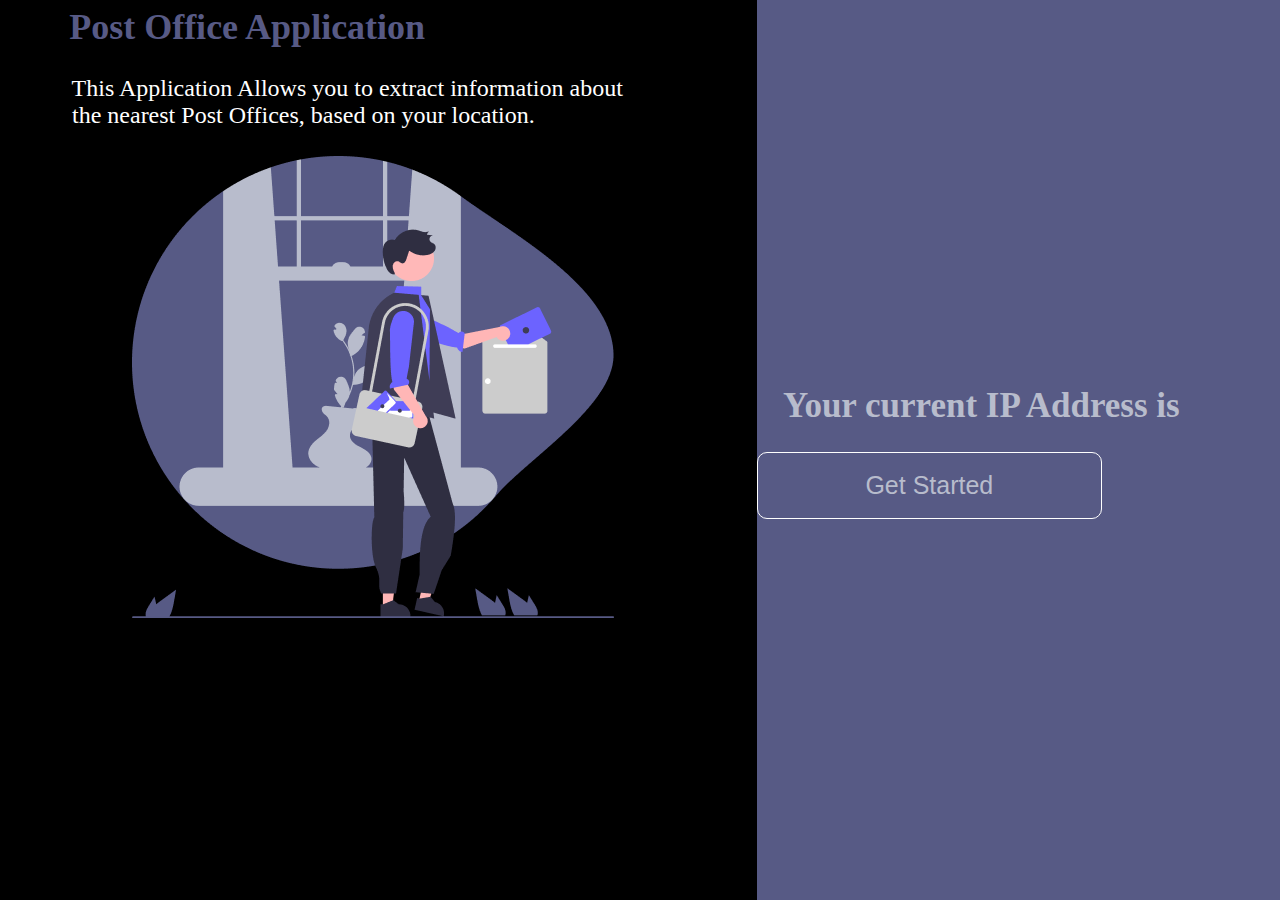
<file: index.html>
<!DOCTYPE html>
<html lang="en">
  <head>
    <meta charset="UTF-8" />
    <meta http-equiv="X-UA-Compatible" content="IE=edge" />
    <meta name="viewport" content="width=device-width, initial-scale=1.0" />
    <link rel="stylesheet" href="stylesd.css">
    <script src="https://ajax.googleapis.com/ajax/libs/jquery/3.2.1/jquery.min.js"></script>
    <link href="https://cdn.jsdelivr.net/npm/bootstrap@5.0.2/dist/css/bootstrap.min.css" rel="stylesheet" integrity="sha384-EVSTQN3/azprG1Anm3QDgpJLIm9Nao0Yz1ztcQTwFspd3yD65VohhpuuCOmLASjC" crossorigin="anonymous">
    <link rel="stylesheet" href="https://cdnjs.cloudflare.com/ajax/libs/font-awesome/6.4.0/css/all.min.css" integrity="sha512-iecdLmaskl7CVkqkXNQ/ZH/XLlvWZOJyj7Yy7tcenmpD1ypASozpmT/E0iPtmFIB46ZmdtAc9eNBvH0H/ZpiBw==" crossorigin="anonymous" referrerpolicy="no-referrer" />
    <title>Directory Clone</title>
  </head>
  <body>
    <div class="cover-container">
    <div class="title-poa">
        <header>Post Office Application</header>
        <div class="cover-p">
            This Application Allows you to extract information about 
            the nearest Post Offices, based on your location.
        </div>
        <img src="cover-picture.png" class="cover-im">
    </div>
    <div class="IP-Address">
        <div id="IP-Des">Your current IP Address is <span id="IP-Display"></span> </div>
        <button id="getnext">Get Started</button>
    </div>
    </div>

    <script src="script.js"></script>
  </body>
  </html>
</file>
<file: stylesd.css>
*, body
{
    margin: 0;
    padding: 0;
    background-color: #000000;
}
.cover-container
{
    display: flex;
}
.title-poa header
{
    color: #575a85;
    font-size: 36px;
    font-weight: 700;
    margin-left: 11%;
    margin-top: 1%;
}
.cover-p
{
    color:white;
    font-size: 24px;
    font-weight: 400;
    white-space: pre;
}
.cover-im
{
    margin-left: 21%;
}
.IP-Address
{
    background-color: #575a85;
    width: 100vw;
    height: 100vh;
    margin-left: 10%;
}
#IP-Des, #getnext, #IP-Display
{
    color: #B8BCCC;
    background-color: #575a85;
}
#IP-Des
{
    margin-top: 40vh;
    padding: 5%;
    font-size: 35px;
    font-weight: 700;
}
#IP-Display
{
    color: #FFFFFF;
}
#getnext
{
    width: 345px;
    height: 67px;
    border: 1px solid white;
    border-radius: 10px;
    font-size: 25px;
}
.IP-Note
{
    color: #B8BCCC;
    font-size: 30px;
    font-weight: 700;
    padding-left: 15px;
}
#IP-content-display
{
    color: #FFFFFF;
}
.Co-Details, .geog-details
{
    color: #B8BCCC;
    font-size: 25px;
    font-weight: 700;
    display: flex;
    flex-wrap: wrap;
    justify-content: space-around;
}
.lat-long
{
    color: #B8BCCC;
}
.map-l
{
    padding-top: 8%;
    padding-right: 30%;
    padding-left: 20%;
}
.more-info header
{
    font-size: 35px;
    font-weight: 700;
    padding: 15px;
}
.more-info div ul
{
    list-style-type: none;
    margin: 8px;
}
.more-info div ul>li
{
    margin: 8px;
}
.postadd ul
{
    margin-top: 26vh;
    border: 2px solid #575a85;
    border-radius: 5px;
    background-color: #575a85;
}
.postadd
{
    display: flex;
    flex-wrap: wrap;
    justify-content: space-around;
    width: 100vw;
}
.postadd ul
{
    border: 2px solid #575a85;
    padding: 10px;
    width: 35vw;
    list-style-type: none;
    background-color: #575a85;
    color: #FFFFFF;
}
.postadd ul>li
{
    margin: 5px;
}
</file>
